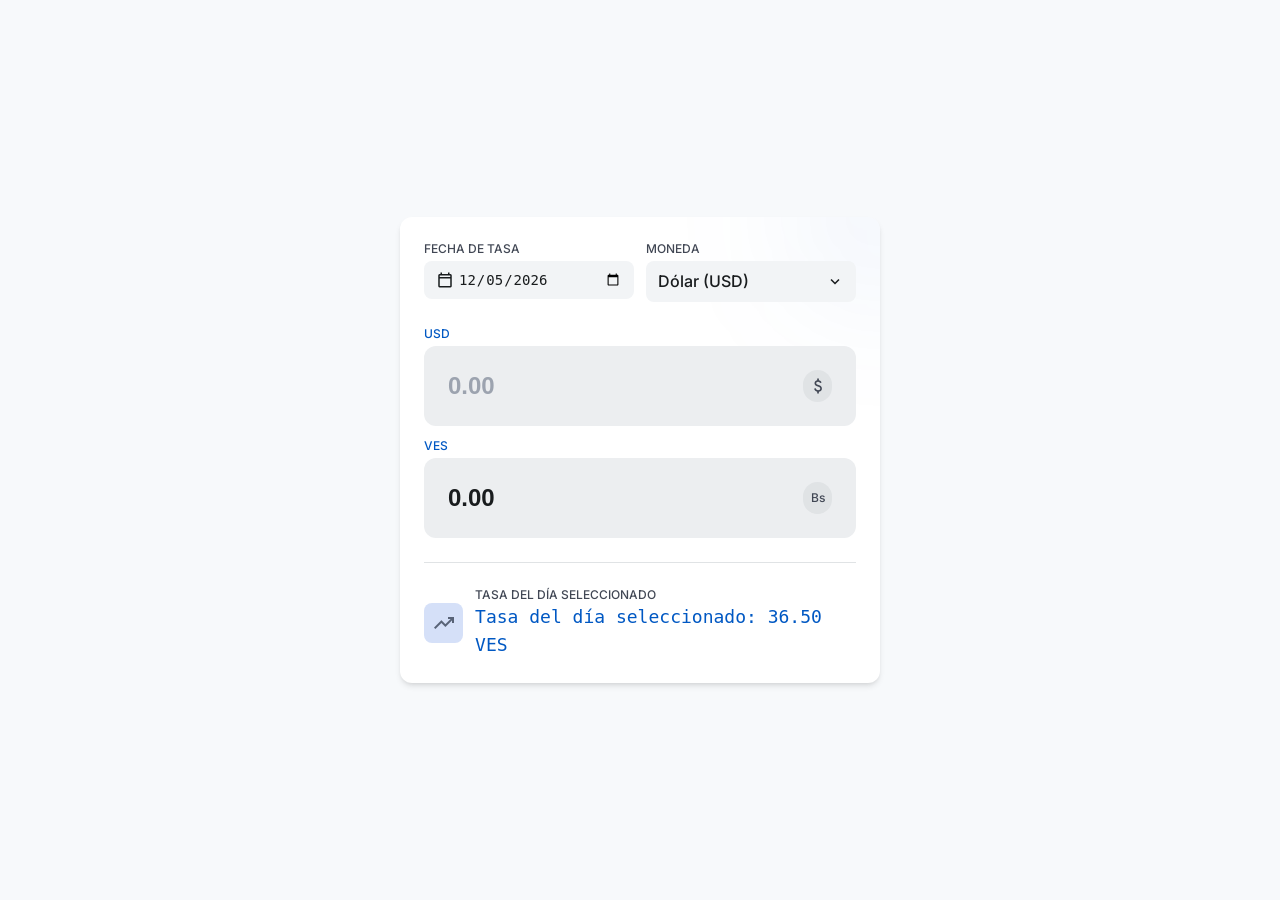
<file: index.html>
<!DOCTYPE html>
<html lang="es">
<head>
    <meta charset="utf-8"/>
    <meta content="width=device-width, initial-scale=1.0, maximum-scale=1.0, user-scalable=no, viewport-fit=cover" name="viewport"/>
    <link href="css/fonts.css" rel="stylesheet"/>
    <link href="css/material-symbols.css" rel="stylesheet"/>
    <script src="js/tailwind.js"></script>
    <script id="tailwind-config">
        tailwind.config = {
            darkMode: "class",
            theme: {
                extend: {
                    "colors": {
                        "on-secondary-fixed-variant": "#3c475a",
                        "on-tertiary-fixed": "#001e2f",
                        "inverse-on-surface": "#eff1f3",
                        "inverse-primary": "#aec6ff",
                        "on-secondary-container": "#586377",
                        "on-secondary-fixed": "#111c2d",
                        "on-tertiary-container": "#ffffff",
                        "on-primary": "#ffffff",
                        "on-tertiary-fixed-variant": "#004c6e",
                        "primary": "#0058c3",
                        "outline": "#727786",
                        "surface-container-highest": "#e0e3e5",
                        "outline-variant": "#c1c6d7",
                        "secondary-fixed": "#d8e3fb",
                        "on-primary-fixed": "#001a43",
                        "tertiary-fixed-dim": "#89ceff",
                        "secondary-container": "#d5e0f8",
                        "on-error-container": "#93000a",
                        "surface-container": "#eceef0",
                        "inverse-surface": "#2d3133",
                        "surface-dim": "#d8dadc",
                        "primary-fixed-dim": "#aec6ff",
                        "secondary": "#545f73",
                        "on-primary-container": "#ffffff",
                        "surface": "#f7f9fb",
                        "surface-bright": "#f7f9fb",
                        "error": "#ba1a1a",
                        "on-surface": "#191c1e",
                        "on-tertiary": "#ffffff",
                        "on-error": "#ffffff",
                        "tertiary-fixed": "#c9e6ff",
                        "on-secondary": "#ffffff",
                        "tertiary-container": "#007eb4",
                        "surface-tint": "#0059c5",
                        "on-surface-variant": "#414754",
                        "primary-fixed": "#d8e2ff",
                        "tertiary": "#00648f",
                        "on-primary-fixed-variant": "#004397",
                        "on-background": "#191c1e",
                        "background": "#f7f9fb",
                        "error-container": "#ffdad6",
                        "surface-variant": "#e0e3e5",
                        "surface-container-lowest": "#ffffff",
                        "secondary-fixed-dim": "#bcc7de",
                        "surface-container-low": "#f2f4f6",
                        "primary-container": "#0070f3",
                        "surface-container-high": "#e6e8ea"
                    },
                    "borderRadius": {
                        "DEFAULT": "0.25rem",
                        "lg": "0.5rem",
                        "xl": "0.75rem",
                        "full": "9999px"
                    },
                    "spacing": {
                        "gutter": "16px",
                        "md": "24px",
                        "xl": "80px",
                        "xs": "4px",
                        "lg": "48px",
                        "base": "8px",
                        "container-max": "480px",
                        "sm": "12px"
                    },
                    "fontFamily": {
                        "headline-lg-mobile": ["Hanken_Grotesk", "sans-serif"],
                        "headline-md": ["Hanken_Grotesk", "sans-serif"],
                        "body-md": ["Inter", "sans-serif"],
                        "label-caps": ["Inter", "sans-serif"],
                        "data-mono": ["JetBrains_Mono", "monospace"]
                    },
                    "fontSize": {
                        "headline-lg-mobile": ["1.5rem", { "lineHeight": "2rem" }],
                        "headline-md": ["1.125rem", { "lineHeight": "1.75rem" }],
                        "body-md": ["1rem", { "lineHeight": "1.5rem" }],
                        "label-caps": ["0.75rem", { "lineHeight": "1rem" }],
                        "data-mono": ["0.875rem", { "lineHeight": "1.25rem" }],
                        "text-lg": ["1.125rem", { "lineHeight": "1.75rem" }]
                    },
                    "fontWeight": {
                        "headline-lg-mobile": "700",
                        "headline-md": "600",
                        "body-md": "400",
                        "label-caps": "500",
                        "data-mono": "500"
                    }
                }
            }
        }
    </script>
</head>
<body>
    <div class="flex min-h-screen flex-col items-center justify-center bg-surface p-4">

        <!-- Main Converter Card -->
        <div class="bg-surface-container-lowest rounded-xl shadow-md p-md relative overflow-hidden w-full max-w-[480px]">
            <!-- Decorative background glow -->
            <div class="absolute -top-24 -right-24 w-48 h-48 bg-primary/5 rounded-full blur-3xl"></div>
            <!-- Controls Row: Date & Currency Selection -->
            <div class="grid grid-cols-2 gap-sm mb-md relative z-10">
                <div class="flex flex-col gap-xs">
                    <label class="font-label-caps text-label-caps text-on-surface-variant uppercase">Fecha de Tasa</label>
                    <div class="flex items-center gap-xs bg-surface-container-low px-sm py-base rounded-lg text-on-surface">
                        <span class="material-symbols-outlined text-[18px]">calendar_today</span>
                        <input type="date" id="date" class="font-data-mono text-data-mono w-full bg-transparent border-none outline-none" value="">
                    </div>
                </div>
                <div class="flex flex-col gap-xs">
                    <label class="font-label-caps text-label-caps text-on-surface-variant uppercase">Moneda</label>
                    <div class="flex items-center justify-between bg-surface-container-low px-sm py-base rounded-lg text-on-surface w-full">
                        <div class="flex-1">
                            <select id="currency" class="w-full bg-transparent border-none outline-none font-body-md text-body-md font-medium pl-0 appearance-none">
                                <option value="USD">Dólar (USD)</option>
                                <option value="EUR">Euro (EUR)</option>
                            </select>
                        </div>
                        <span class="material-symbols-outlined text-[18px]">expand_more</span>
                    </div>
                </div>
            </div>
            <!-- Conversion Inputs Container -->
            <div class="flex flex-col gap-sm relative">
                <!-- Base Currency Input -->
                <div class="group transition-all duration-200">
                    <div class="flex items-center justify-between mb-xs">
                        <span id="currencyFromDynamic" class="font-label-caps text-label-caps text-primary">USD</span>
                    </div>
                    <div class="flex items-center bg-surface-container px-md py-md rounded-xl transition-shadow group-within:shadow-[0_0_0_2px_rgba(0,88,195,0.1)] group-within:bg-white group-within:ring-1 group-within:ring-primary/20">
                        <input class="w-full bg-transparent border-none outline-none font-headline-lg-mobile text-headline-lg-mobile text-on-surface" type="number" id="amountFrom" placeholder="0.00" min="0" step="0.01"/>
                        <div class="w-8 h-8 rounded-full bg-surface-container-highest flex items-center justify-center ml-base">
                            <span class="material-symbols-outlined text-on-surface-variant text-[20px]">attach_money</span>
                        </div>
                    </div>
                </div>
                <!-- Target Currency Input -->
                <div class="group transition-all duration-200">
                    <div class="flex items-center justify-between mb-xs">
                        <span id="currencyToDynamic" class="font-label-caps text-label-caps text-primary">VES</span>
                    </div>
                    <div class="flex items-center bg-surface-container px-md py-md rounded-xl transition-shadow group-within:shadow-[0_0_0_2px_rgba(0,88,195,0.1)] group-within:bg-white group-within:ring-1 group-within:ring-primary/20">
                        <input class="w-full bg-transparent border-none outline-none font-headline-lg-mobile text-headline-lg-mobile text-on-surface" type="number" id="amountTo" placeholder="0.00" min="0" step="0.01" readonly/>
                        <div class="w-8 h-8 rounded-full bg-surface-container-highest flex items-center justify-center ml-base">
                            <span class="font-label-caps text-label-caps text-on-surface-variant">Bs</span>
                        </div>
                    </div>
                </div>
            </div>
            <!-- Rate Info Footer -->
            <div class="mt-md pt-md border-t border-surface-container-highest flex items-center gap-sm">
                <div class="w-10 h-10 rounded-lg bg-secondary-container flex items-center justify-center">
                    <span class="material-symbols-outlined text-on-secondary-container">trending_up</span>
                </div>
                <div>
                    <p class="font-label-caps text-label-caps text-on-surface-variant uppercase">Tasa del día seleccionado</p>
                    <p id="rateLabel" class="font-data-mono text-data-mono text-primary text-lg">0.00 VES</p>
                </div>
            </div>
        </div>

        <script src="app.js"></script>
    </div>
</body>
</html>
</file>
<file: css/fonts.css>
/* Hanken Grotesk - SemiBold (600) */
@font-face {
  font-family: 'Hanken Grotesk';
  font-style: normal;
  font-weight: 600;
  font-display: swap;
  src: url('../fonts/HankenGrotesk-SemiBold.woff2') format('woff2');
}

/* Hanken Grotesk - Bold (700) */
@font-face {
  font-family: 'Hanken Grotesk';
  font-style: normal;
  font-weight: 700;
  font-display: swap;
  src: url('../fonts/HankenGrotesk-Bold.woff2') format('woff2');
}

/* Inter - Regular (400) */
@font-face {
  font-family: 'Inter';
  font-style: normal;
  font-weight: 400;
  font-display: swap;
  src: url('../fonts/Inter-Regular.woff2') format('woff2');
}

/* Inter - Medium (500) */
@font-face {
  font-family: 'Inter';
  font-style: normal;
  font-weight: 500;
  font-display: swap;
  src: url('../fonts/Inter-Medium.woff2') format('woff2');
}

/* Inter - SemiBold (600) */
@font-face {
  font-family: 'Inter';
  font-style: normal;
  font-weight: 600;
  font-display: swap;
  src: url('../fonts/Inter-SemiBold.woff2') format('woff2');
}

/* JetBrains Mono - Medium (500) */
@font-face {
  font-family: 'JetBrains Mono';
  font-style: normal;
  font-weight: 500;
  font-display: swap;
  src: url('../fonts/JetBrainsMono-Medium.woff2') format('woff2');
}
</file>
<file: css/material-symbols.css>
/* Material Symbols Outlined */
@font-face {
  font-family: 'Material Symbols Outlined';
  font-style: normal;
  font-weight: 400;
  font-display: swap;
  src: url('../fonts/MaterialSymbolsOutlined.woff2') format('woff2');
}

.material-symbols-outlined {
  font-family: 'Material Symbols Outlined';
  font-weight: normal;
  font-style: normal;
  font-size: 24px;
  line-height: 1;
  letter-spacing: normal;
  text-transform: none;
  display: inline-block;
  white-space: nowrap;
  word-wrap: normal;
  direction: ltr;
  -webkit-font-feature-settings: 'liga';
  -webkit-font-smoothing: antialiased;
}
</file>
